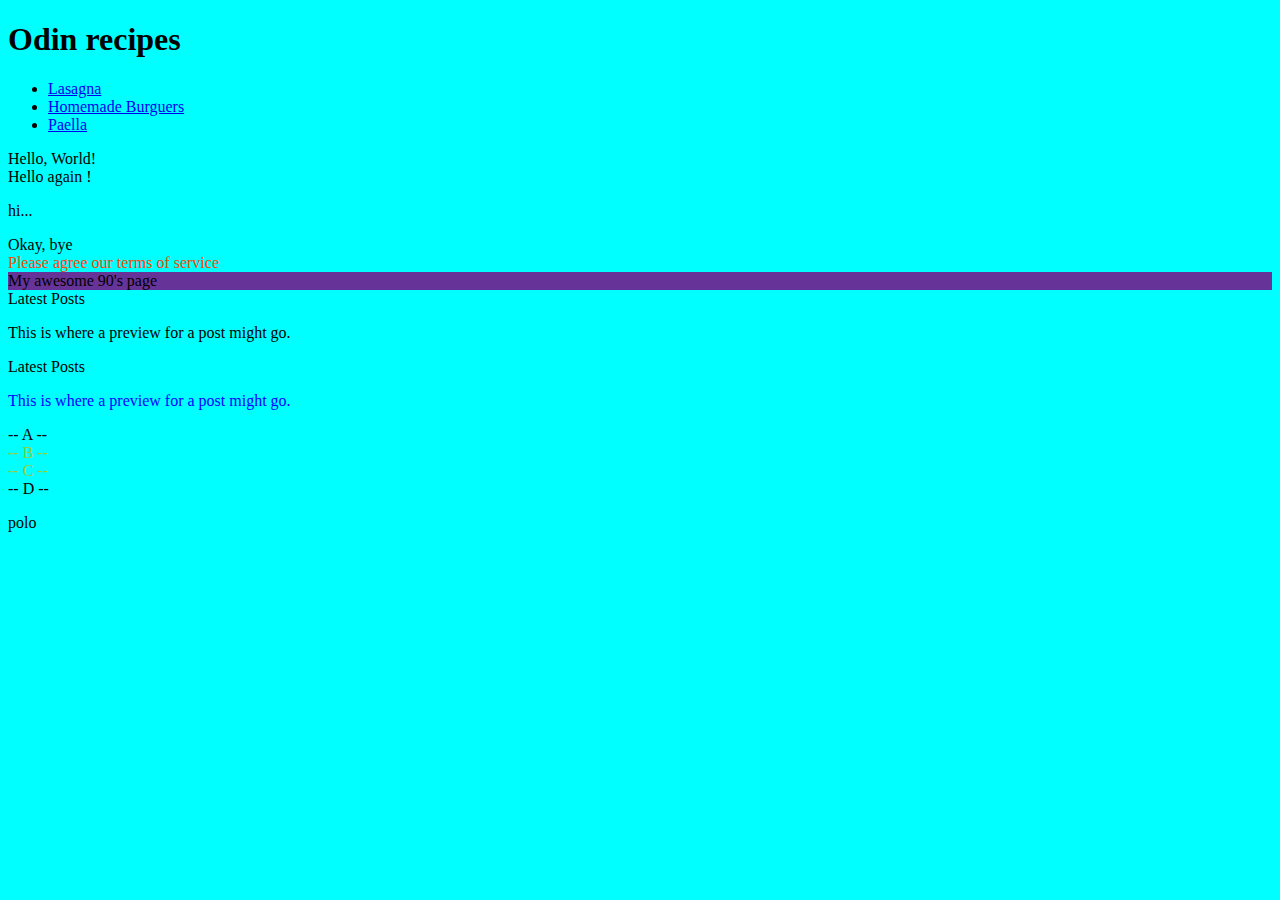
<file: index.html>
<!DOCTYPE html>
<html lang="en">
<head>
    <meta charset="UTF-8">
    <meta name="viewport" content="width=device-width, initial-scale=1.0">
    <title>Document</title>
    <link rel="stylesheet" href="style.css">
</head>
<body>
    <h1>Odin recipes</h1>

    <ul>
        <li><a href="./recipes/lasagna.html">Lasagna</a></li>
        <li><a href="./recipes/homemadeburguers.html">Homemade Burguers</a></li>
        <li><a href="./recipes/paella.html">Paella</a></li>
    </ul>
    <div>Hello, World!</div>
    <div>Hello again !</div>
    <p>hi...</p>
    <div>Okay, bye</div>
    
    <div class="alert-text">Please agree our terms of service</div>

    <div id="title">My awesome 90's page </div>

    <div>
        <div class="subsection header">Latest Posts</div>
        <p class="subsection preview">This is where a preview for a post might go.</p>
      </div>

      <div>
        <div class="subsection header">Latest Posts</div>
        <p class="subsection" id="preview">
          This is where a preview for a post might go.
        </p>
      </div>  

      <div class="ancestor">
        -- A --
        <div class="contents">
          -- B --
          <div class="contents">
            -- C --</div>
        </div>
      </div>
      
      <div class="contents"></div>
      -- D --

      <p>polo</p>
      
</body>
</html>
</file>
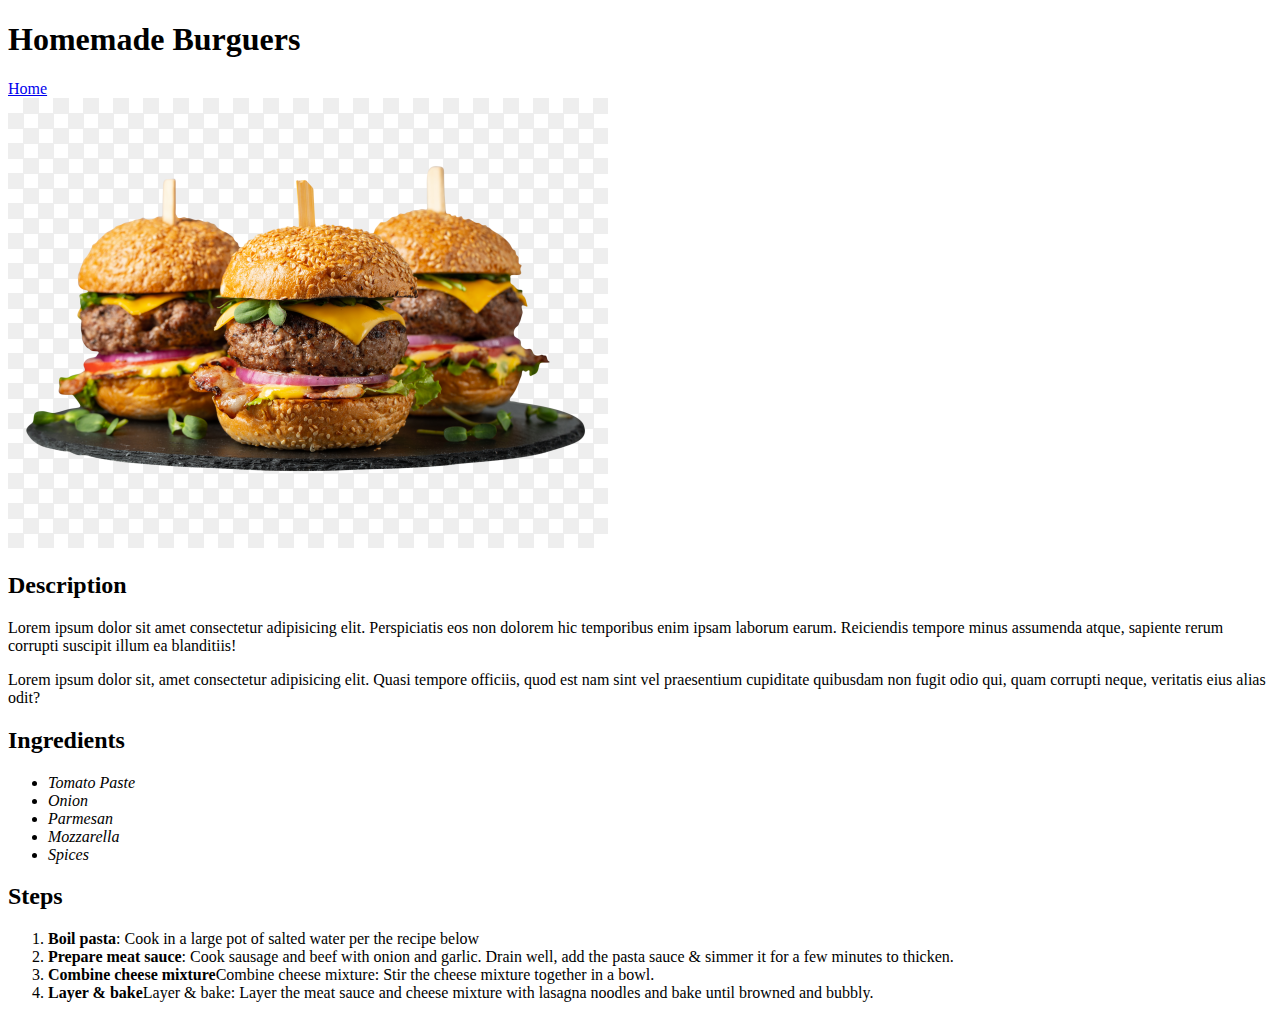
<file: recipes/homemadeburguers.html>
<!DOCTYPE html>
<html lang="en">
<head>
    <meta charset="UTF-8">
    <meta name="viewport" content="width=device-width, initial-scale=1.0">
    <title>EEUU culture</title>
</head>
<body>
    <h1>Homemade Burguers</h1>

    <a href="/index.html">Home</a>
        <br>
    <img src="/images/set-homemade-delicious-burgers-(2).png" alt="">

    <h2><b>Description</b></h2>
        <p>Lorem ipsum dolor sit amet consectetur adipisicing elit. Perspiciatis eos non dolorem hic temporibus enim ipsam laborum earum. Reiciendis tempore minus assumenda atque, sapiente rerum corrupti suscipit illum ea blanditiis!</p>
        <p>Lorem ipsum dolor sit, amet consectetur adipisicing elit. Quasi tempore officiis, quod est nam sint vel praesentium cupiditate quibusdam non fugit odio qui, quam corrupti neque, veritatis eius alias odit?</p>

    <h2>Ingredients</h2>   
    
    <ul>
        <li><em>Tomato Paste</em></li>
        <li><em>Onion</em></li>
        <li><em>Parmesan</em></li>
        <li><em>Mozzarella</em></li>
        <li><em>Spices</em></li>
    </ul>

    <h2>Steps</h2>
    <ol>
        <li><b>Boil pasta</b>: Cook in a large pot of salted water per the recipe below</li>
        <li><b>Prepare meat sauce</b>: Cook sausage and beef with onion and garlic. Drain well, add the pasta sauce & simmer it for a few minutes to thicken.</li>
        <li><b>Combine cheese mixture</b>Combine cheese mixture: Stir the cheese mixture together in a bowl.</li>
        <li><b>Layer & bake</b>Layer & bake: Layer the meat sauce and cheese mixture with lasagna noodles and bake until browned and bubbly.</li>
    </ol>

</body>
</html>
</file>
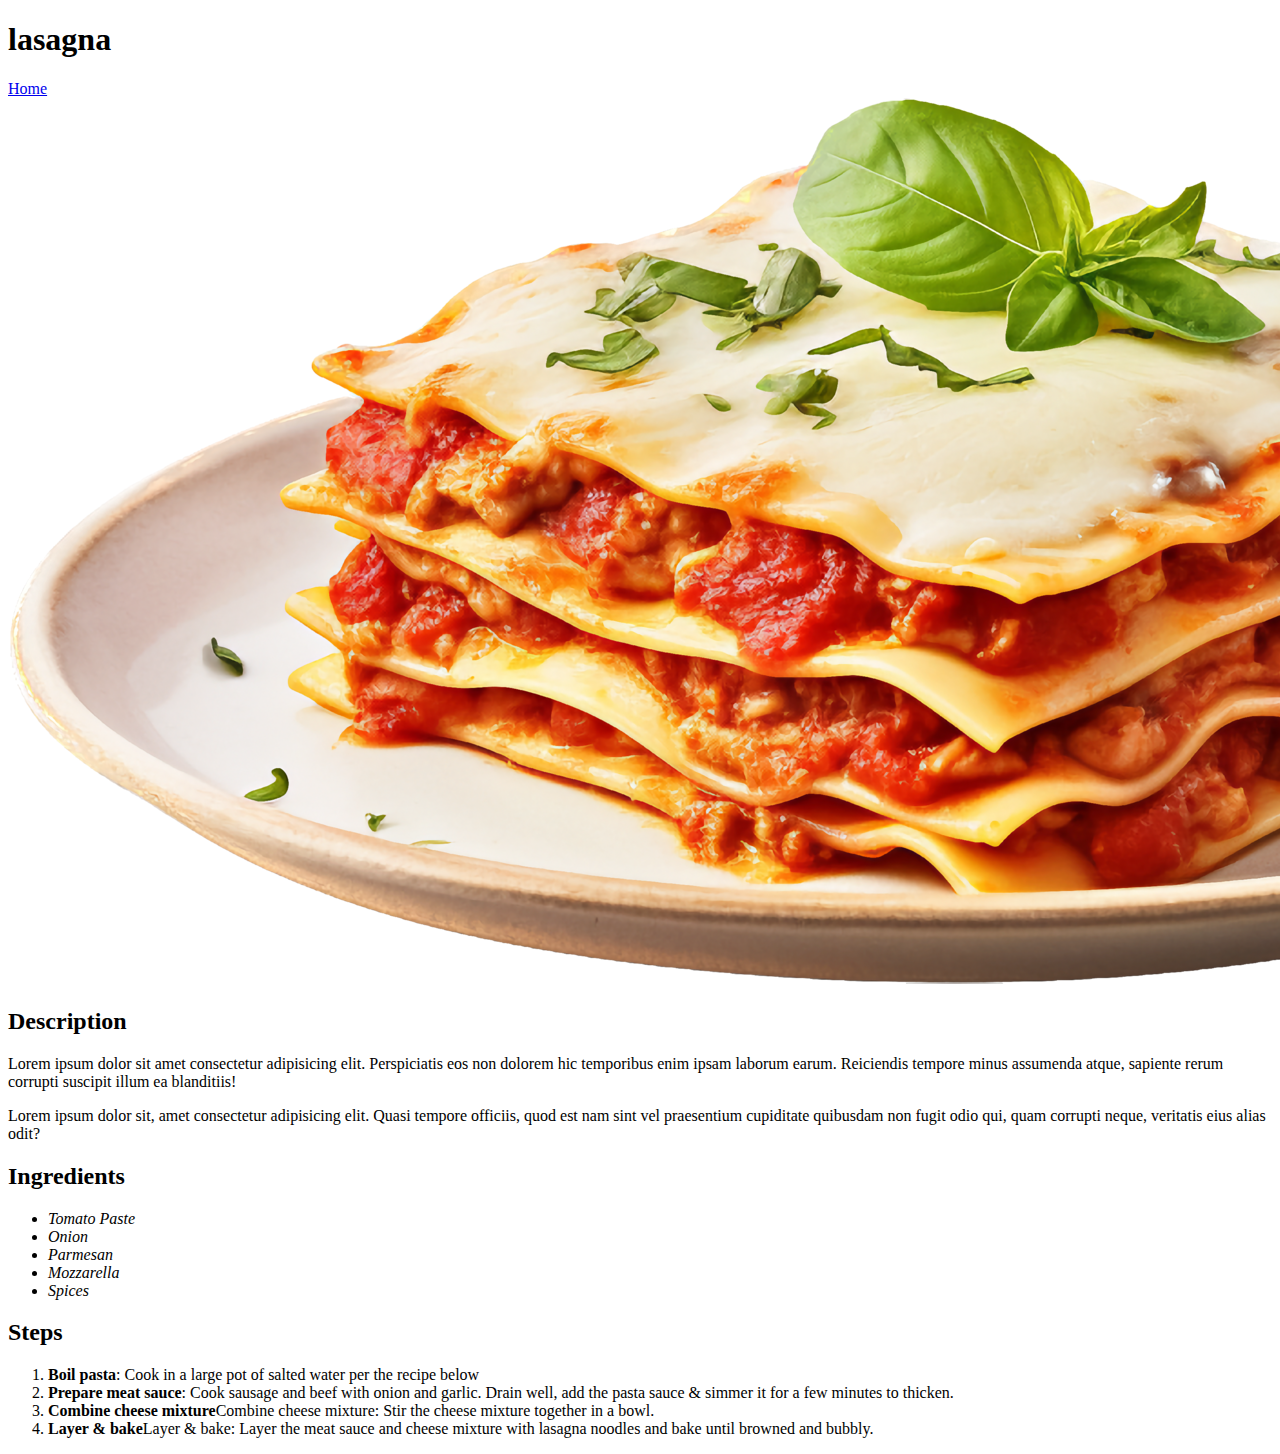
<file: recipes/lasagna.html>
<!DOCTYPE html>
<html lang="en">
<head>
    <meta charset="UTF-8">
    <meta name="viewport" content="width=device-width, initial-scale=1.0">
    <title>Italian Culture</title>
</head>
<body>
    <h1>lasagna</h1>
    <a href="/index.html">Home</a>
        <br>
    <img src="/images/lasagna.webp" alt="">

    <h2><b>Description</b></h2>
        <p>Lorem ipsum dolor sit amet consectetur adipisicing elit. Perspiciatis eos non dolorem hic temporibus enim ipsam laborum earum. Reiciendis tempore minus assumenda atque, sapiente rerum corrupti suscipit illum ea blanditiis!</p>
        <p>Lorem ipsum dolor sit, amet consectetur adipisicing elit. Quasi tempore officiis, quod est nam sint vel praesentium cupiditate quibusdam non fugit odio qui, quam corrupti neque, veritatis eius alias odit?</p>

    <h2>Ingredients</h2>   
    
    <ul>
        <li><em>Tomato Paste</em></li>
        <li><em>Onion</em></li>
        <li><em>Parmesan</em></li>
        <li><em>Mozzarella</em></li>
        <li><em>Spices</em></li>
    </ul>

    <h2>Steps</h2>
    <ol>
        <li><b>Boil pasta</b>: Cook in a large pot of salted water per the recipe below</li>
        <li><b>Prepare meat sauce</b>: Cook sausage and beef with onion and garlic. Drain well, add the pasta sauce & simmer it for a few minutes to thicken.</li>
        <li><b>Combine cheese mixture</b>Combine cheese mixture: Stir the cheese mixture together in a bowl.</li>
        <li><b>Layer & bake</b>Layer & bake: Layer the meat sauce and cheese mixture with lasagna noodles and bake until browned and bubbly.</li>
    </ol>
</body>
</html>
</file>
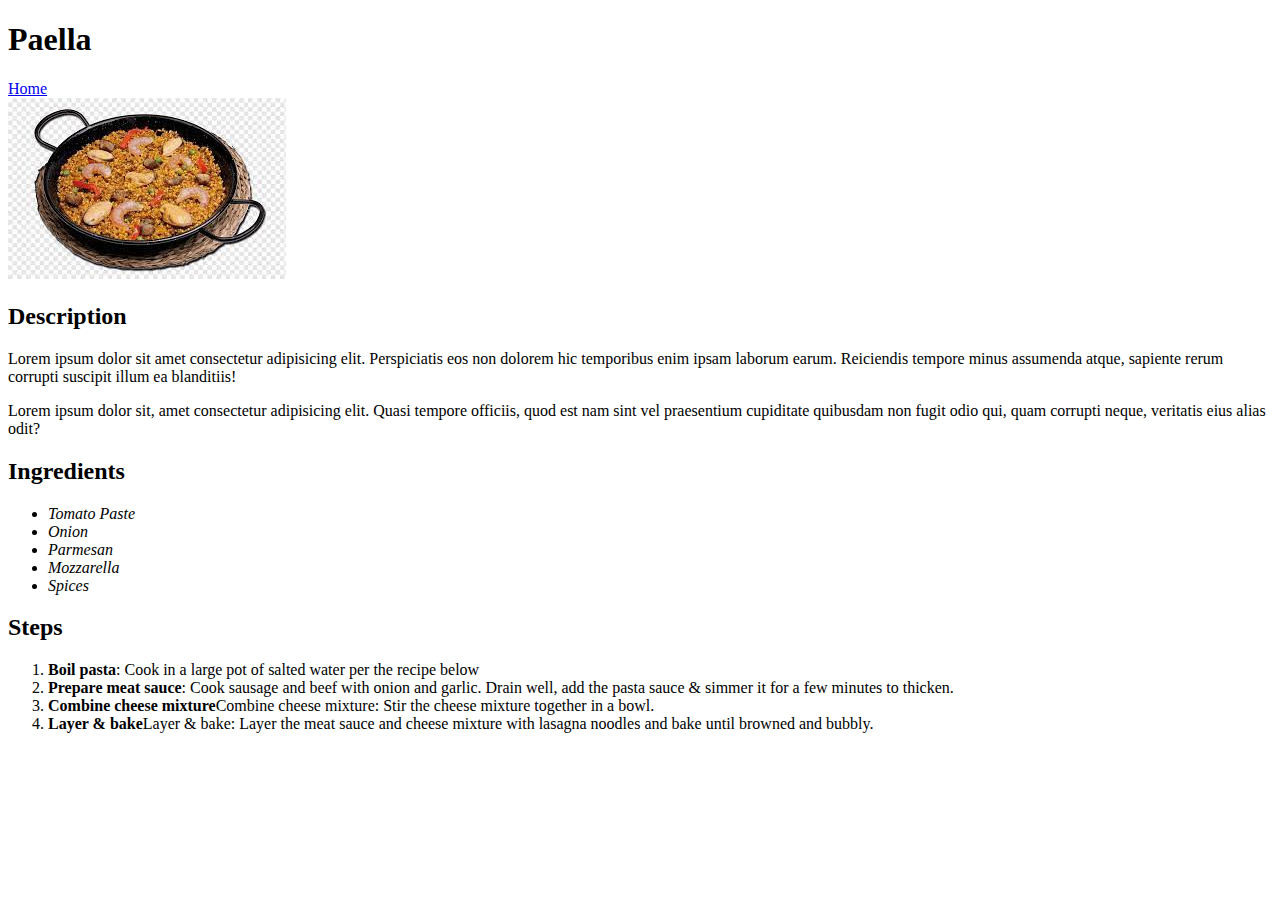
<file: recipes/paella.html>
<!DOCTYPE html>
<html lang="en">
<head>
    <meta charset="UTF-8">
    <meta name="viewport" content="width=device-width, initial-scale=1.0">
    <title>Spain Culture</title>
</head>
<body>
    <h1>Paella</h1>
    <a href="/index.html">Home</a>
        <br>
    <img src="/images/paella.jpg" alt="">

    <h2><b>Description</b></h2>
        <p>Lorem ipsum dolor sit amet consectetur adipisicing elit. Perspiciatis eos non dolorem hic temporibus enim ipsam laborum earum. Reiciendis tempore minus assumenda atque, sapiente rerum corrupti suscipit illum ea blanditiis!</p>
        <p>Lorem ipsum dolor sit, amet consectetur adipisicing elit. Quasi tempore officiis, quod est nam sint vel praesentium cupiditate quibusdam non fugit odio qui, quam corrupti neque, veritatis eius alias odit?</p>

    <h2>Ingredients</h2>   
    
    <ul>
        <li><em>Tomato Paste</em></li>
        <li><em>Onion</em></li>
        <li><em>Parmesan</em></li>
        <li><em>Mozzarella</em></li>
        <li><em>Spices</em></li>
    </ul>

    <h2>Steps</h2>
    <ol>
        <li><b>Boil pasta</b>: Cook in a large pot of salted water per the recipe below</li>
        <li><b>Prepare meat sauce</b>: Cook sausage and beef with onion and garlic. Drain well, add the pasta sauce & simmer it for a few minutes to thicken.</li>
        <li><b>Combine cheese mixture</b>Combine cheese mixture: Stir the cheese mixture together in a bowl.</li>
        <li><b>Layer & bake</b>Layer & bake: Layer the meat sauce and cheese mixture with lasagna noodles and bake until browned and bubbly.</li>
    </ol>
</body>
</html>
</file>
<file: style.css>
* {
    background-color:aqua;
}
/* 
div {
    color:blueviolet
} */

.alert-text {
    color:orangered
}

#title {
    background-color: rebeccapurple;
}

.read 
.unread {
    color: white;
    background-color: black;
}

/* .unread {
    color: white;
    background-color: black;
} */

.subsection .header {
    color: red;
}

.subsection#preview {
    color: blue;
}

.ancestor .contents {
    color: yellowgreen;
  }


  /* p { */
    /* hex example: */
    /* color: #1100ff;
  }
  
  p { */
    /* rgb example: */
    /* color: rgb(100, 0, 127);
  }
   */
  /* p { */
    /* hsl example: */
    /* color: hsl(15, 82%, 56%);
  } */
</file>
